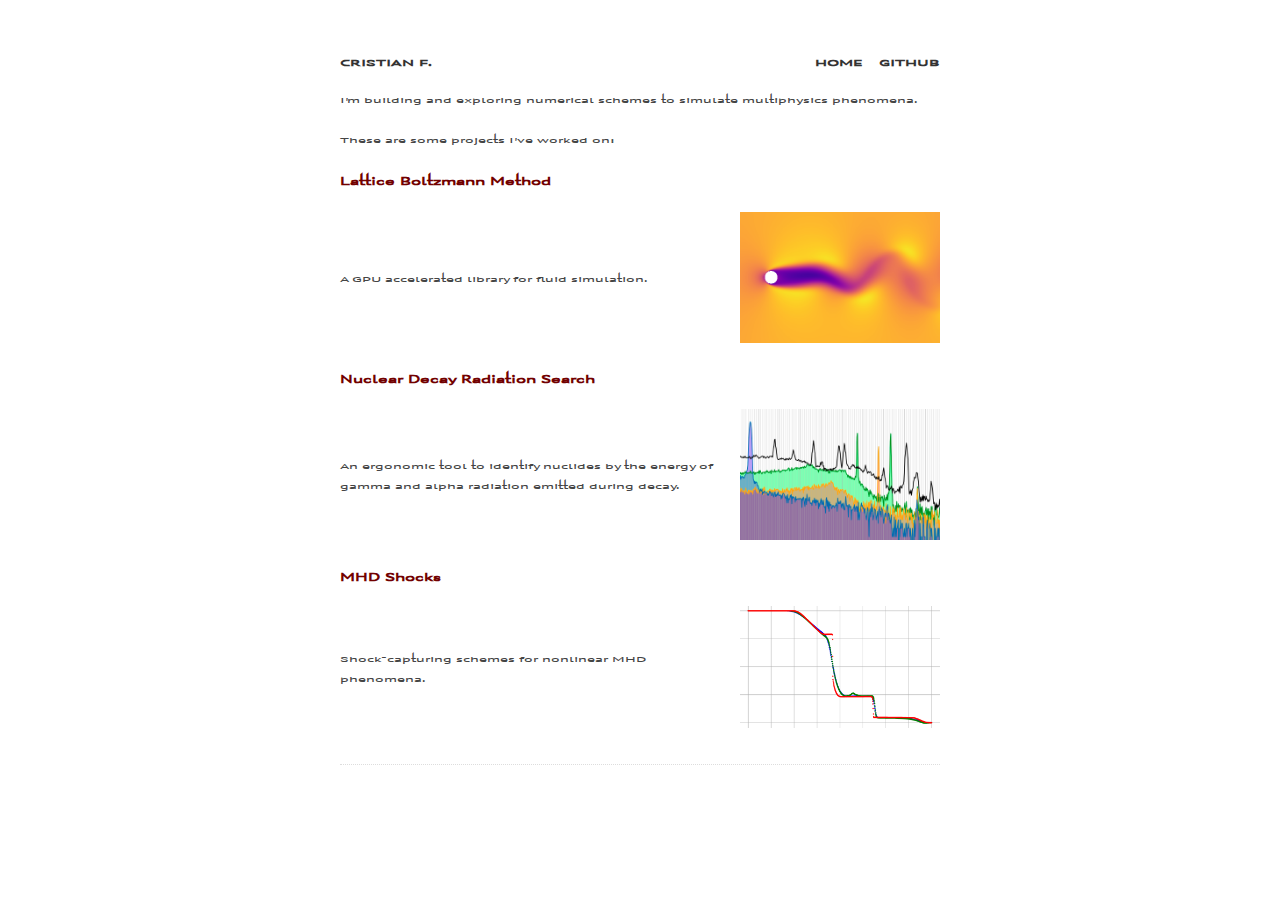
<file: index.html>
<!doctype html>
<html lang="en">
    <head>
        <meta charset="utf-8">
        <meta http-equiv="x-ua-compatible" content="ie=edge">
        <meta name="viewport" content="width=device-width, initial-scale=1">
        <title>Cristian F.</title>
        <link rel="icon" href="favicon.png">
        <link rel="stylesheet" href="./css/brooklyn.css" />
    </head>
    <body>
        <header>
            <div class="logo">
                <a href="./">Cristian F.</a>
            </div>
            <nav>
                <a href="./">Home</a>
                <a href="https://github.com/cristian-jfv">Github</a>
            </nav>
        </header>

        <main role="main">

            <p>I'm building and exploring numerical schemes to simulate multiphysics phenomena.</p>
            <p>These are some projects I've worked on:</p>

            <h3><a href="lbm/lbm.html">Lattice Boltzmann Method</a></h3>
            <p></p>
            <div class="itcontainer">
                <p class="left-text">A GPU accelerated library for fluid simulation.</p>
                <a href="lbm/lbm.html">
                    <img class="right-image" src="imgs/lbm.png">
                </a>
            </div>

            <h3><a href="ndrs/decay-radiation-search.html">Nuclear Decay Radiation Search</a></h3>
            <div class="itcontainer">
                <p class="left-text">An ergonomic tool to identify nuclides by the energy of gamma and alpha radiation emitted during decay.</p>
                <a href="ndrs/decay-radiation-search.html">
                    <img class="right-image" src="imgs/decay-radiation-search.png">
                </a>
            </div>

            <h3><a href="ps/ps.html">MHD Shocks</a></h3>
            <div class="itcontainer">
                <p class="left-text">Shock-capturing schemes for nonlinear MHD phenomena.</p>
                <a href="ps/ps.html">
                    <img class="right-image" src="imgs/ps.png">
                </a>
            </div>

            <!--<p>…or you can find more in the <a href="/archive.html">archives</a>.</p>-->

        </main>

        <footer>
        </footer>
    </body>
</html>
</file>
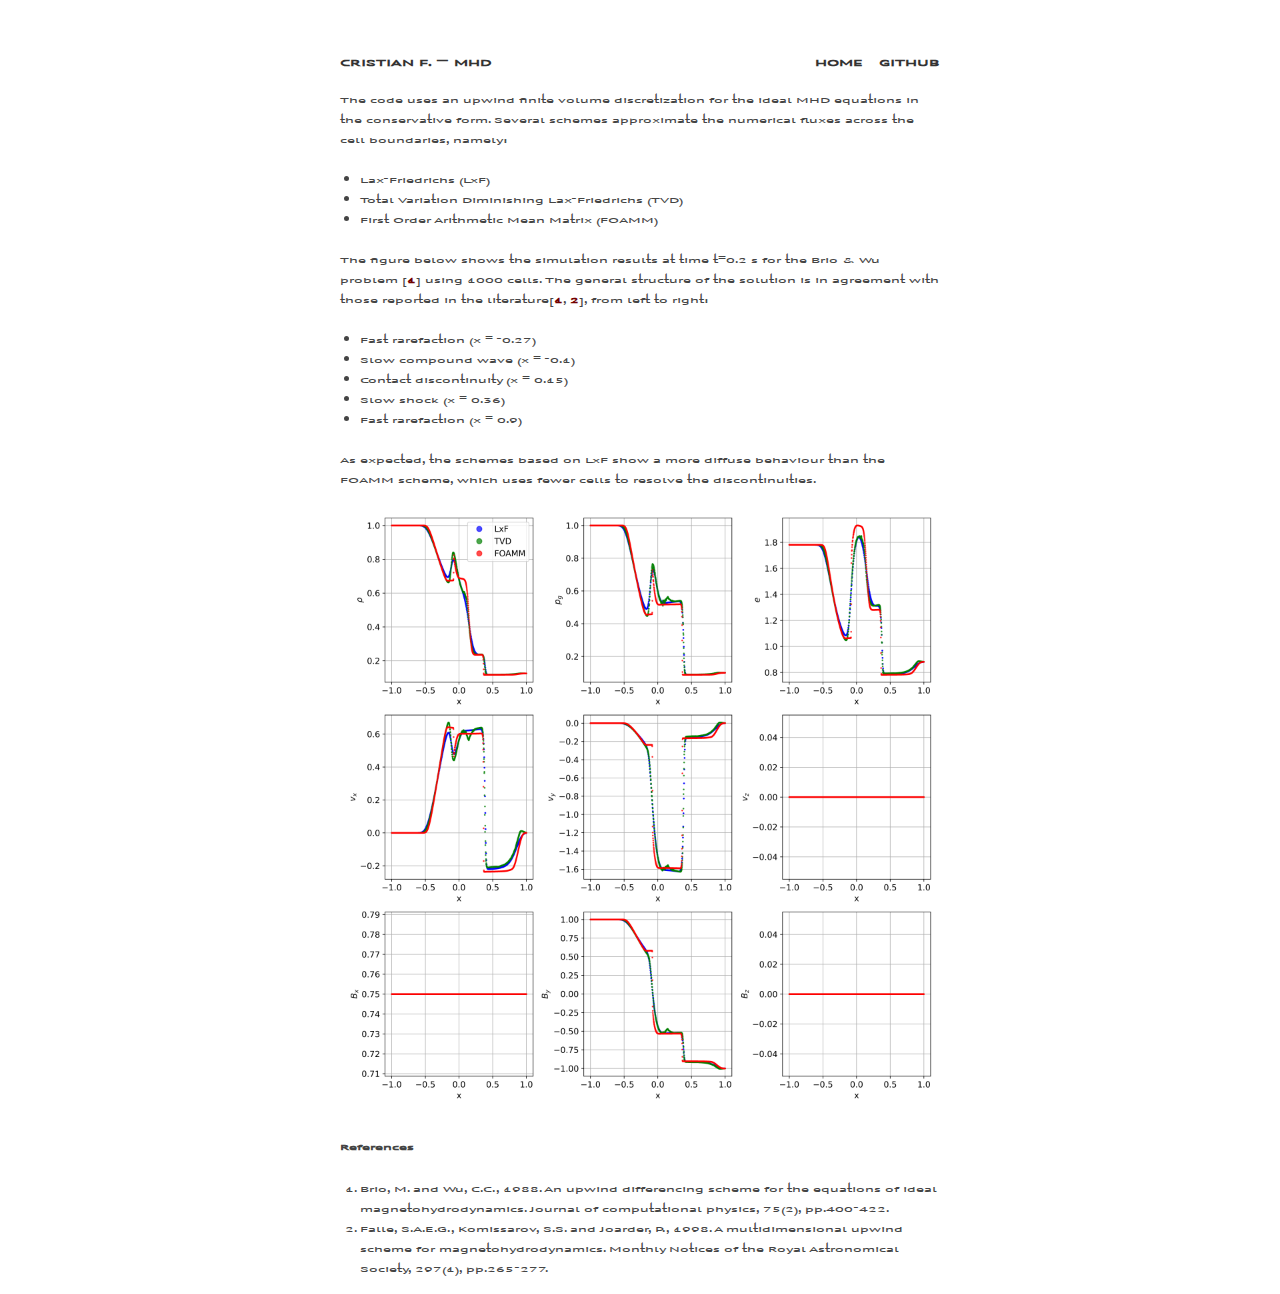
<file: ps/ps.html>
<!doctype html>
<html lang="en">
  <head>
    <meta charset="utf-8">
    <meta http-equiv="x-ua-compatible" content="ie=edge">
    <meta name="viewport" content="width=device-width, initial-scale=1">
    <title>Cristian F.</title>
    <link rel="icon" href="../favicon.png">
    <link rel="stylesheet" href="../css/brooklyn.css" />
  </head>
  <body>
    <header>
      <div class="logo">
        <a>Cristian F. — MHD</a>
      </div>
      <nav>
        <a href="/">Home</a>
        <a href="https://github.com/cristian-jfv/plasma-shock">Github</a>
      </nav>
    </header>

    <p>The code uses an upwind finite volume discretization for the ideal MHD equations in the conservative form. Several schemes approximate the numerical fluxes across the cell boundaries, namely:
      <ul>
        <li>Lax-Friedrichs (LxF)</li>
        <li>Total Variation Diminishing Lax-Friedrichs (TVD)</li>
        <li>First Order Arithmetic Mean Matrix (FOAMM)</li>
      </ul></p>
    <p>The figure below shows the simulation results at time t=0.2 s for the Brio & Wu problem [<a href="#BrioWu">1</a>] using 1000 cells. The general structure of the
      solution is in agreement with those reported in the literature[<a href="#BrioWu">1</a>, <a href="#Falle">2</a>], from left to right:
      <ul>
        <li>Fast rarefaction (x = -0.27)</li>
        <li>Slow compound wave (x = -0.1)</li>
        <li>Contact discontinuity (x = 0.15)</li>
        <li>Slow shock (x = 0.36)</li>
        <li>Fast rarefaction (x = 0.9)</li>
      </ul></p>
    <p>As expected, the schemes based on LxF show a more diffuse behaviour than the FOAMM scheme, which uses fewer cells to resolve the discontinuities.</p>

      <img src="result-comparison.png" width="100%">

    <br>
    <h4>References</h4>
    <ol>
      <li id="BrioWu">Brio, M. and Wu, C.C., 1988. An upwind differencing scheme for the equations of ideal magnetohydrodynamics. Journal of computational physics, 75(2), pp.400-422.</li>
      <li id="Falle">Falle, S.A.E.G., Komissarov, S.S. and Joarder, P., 1998. A multidimensional upwind scheme for magnetohydrodynamics. Monthly Notices of the Royal Astronomical Society, 297(1), pp.265-277.</li>
    </ol>
  </body>
</html>
</file>
<file: css/brooklyn.css>
@font-face {
    font-family: 'PT Sans';
    font-style: normal;
    font-weight: 400;
    src: local('PT Sans'), local('PTSans-Regular'), url(PTSans-Regular.woff) format('woff');
}


body {
    background:#fff;
    color: #444;
    font-family: 'PT Sans', 'helvetica', sans-serif;
    font-size: 16px;
    font-weight:300;
    margin: 50px auto 0px auto;
    width: 600px;
}

div#header {
    background-size: 73px;
    border-bottom: 2px solid #ddd;
    margin-bottom: 30px;
    margin-top: 50px;
    padding: 12px 0px 12px 0px;
}

div.logo a {
    color: #343333;
    /*display:none;*/
    float: left;
    font-size: 18px;
    font-weight: bold;
    text-decoration: none;
    text-transform: uppercase;
}

div.logo a:hover {
    color: #A43400;
    float: left;
    font-size: 18px;
    font-weight: bold;
    text-decoration: none;
}

header nav {
    text-align: right;
}

header nav a {
    color: #343333;
    font-size: 18px;
    font-weight: bold;
    margin-left: 12px;
    text-decoration: none;
    text-transform: uppercase;
}

header nav a:hover {
    color: #666;
    text-decoration: none;
    text-transform: uppercase;
}


footer {
    border-top: dotted 1px #ddd;
    color: #BBB;
    font-size: 12px;
    margin-top: 30px;
    padding: 12px 0px 12px 0px;
    text-align: right;
}

footer a{
    font-size: 12px;
    font-weight: 500;
}

h1 {
    font-size: 24px;
}

h2 {
    font-size: 20px;
}

section.header {
    color: #555;
    font-size: 14px;
    font-style: italic;
}

ul, ol {
    padding-left: 20px;
}

a {
    color: #720000;
    font-weight: 700;
    text-decoration: none;
}

p {
    font-size: 16px;
    line-height: 20px;
    margin-bottom:20px;
}

.itcontainer {
    display: flex;
    align-items: center; /* Vertically align the content */
    justify-content: space-between; /* Space between paragraph and image */
}

.left-text {
    flex: 1; /* Take up remaining space */
    margin-right: 20px; /* Add some space between text and image */
}

.right-image {
    max-width: 200px; /* Restrict the image width */
    height: auto; /* Maintain aspect ratio */
}
</file>
